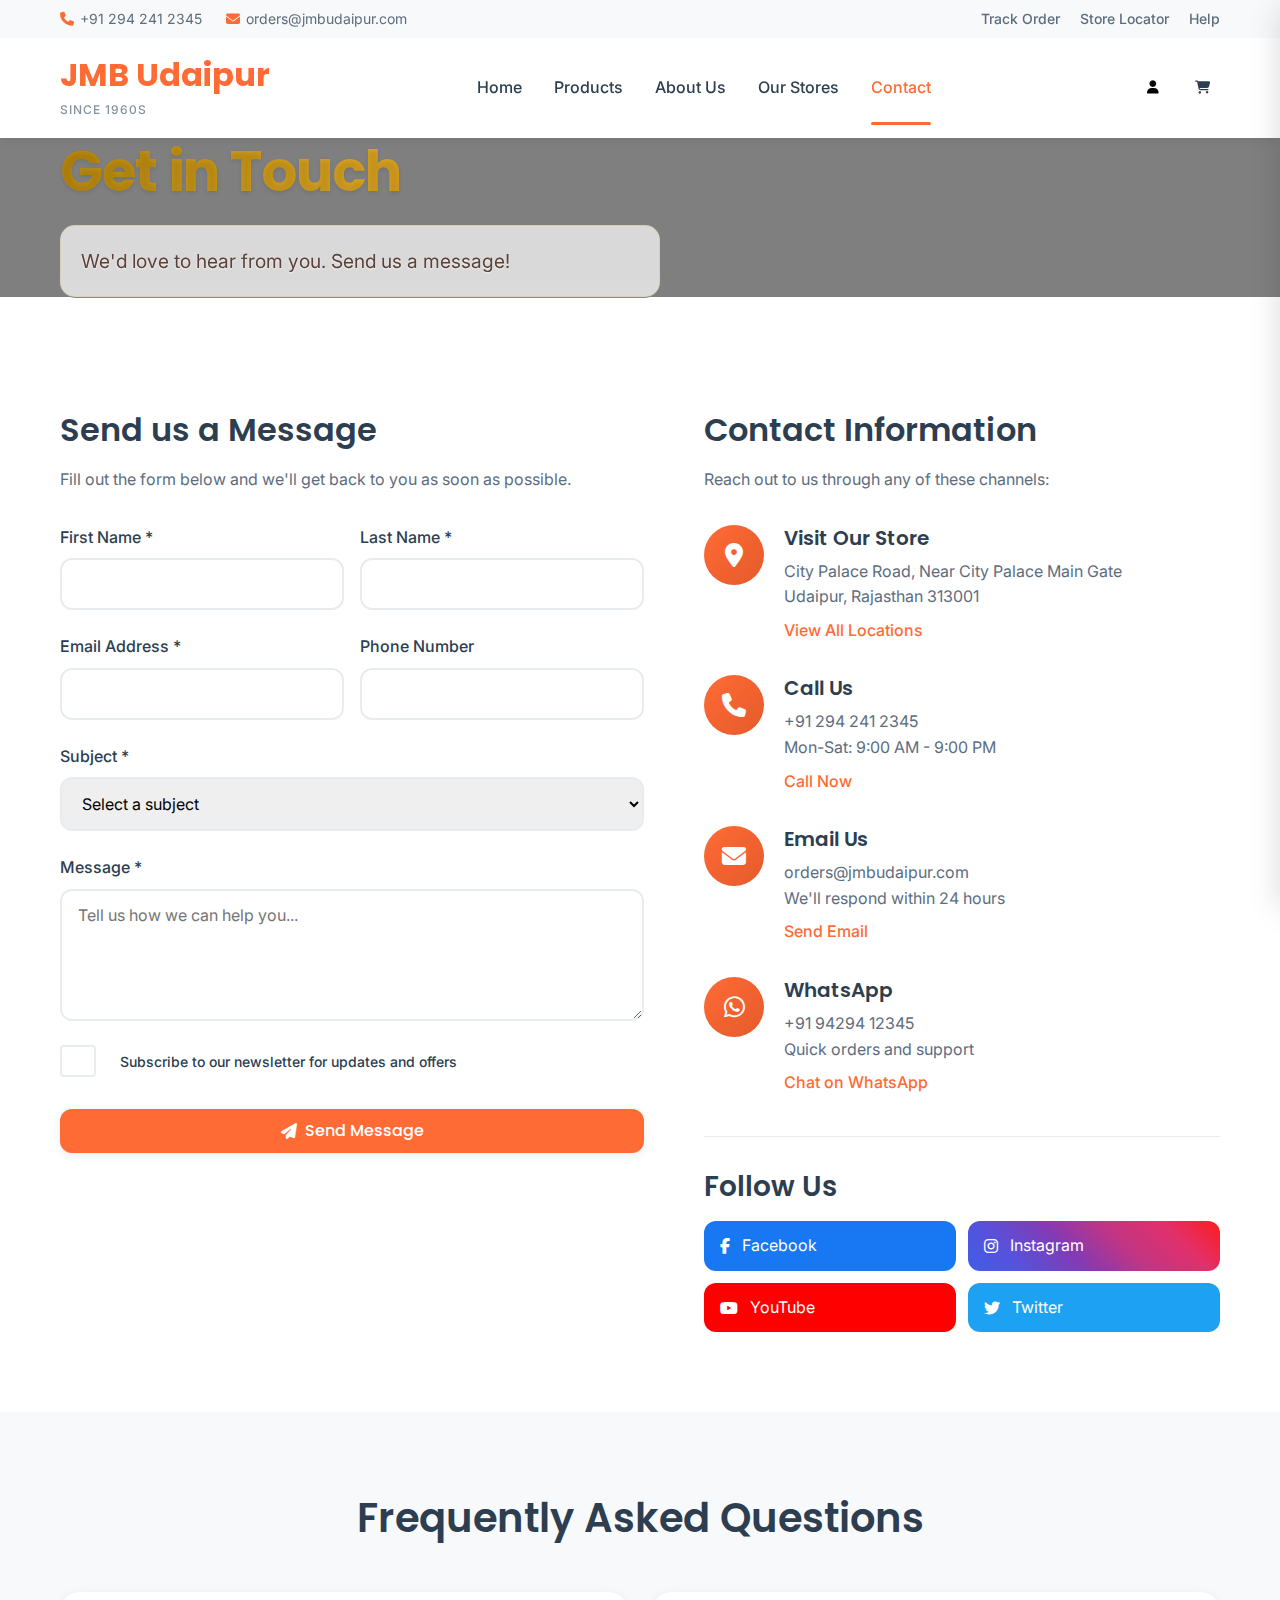
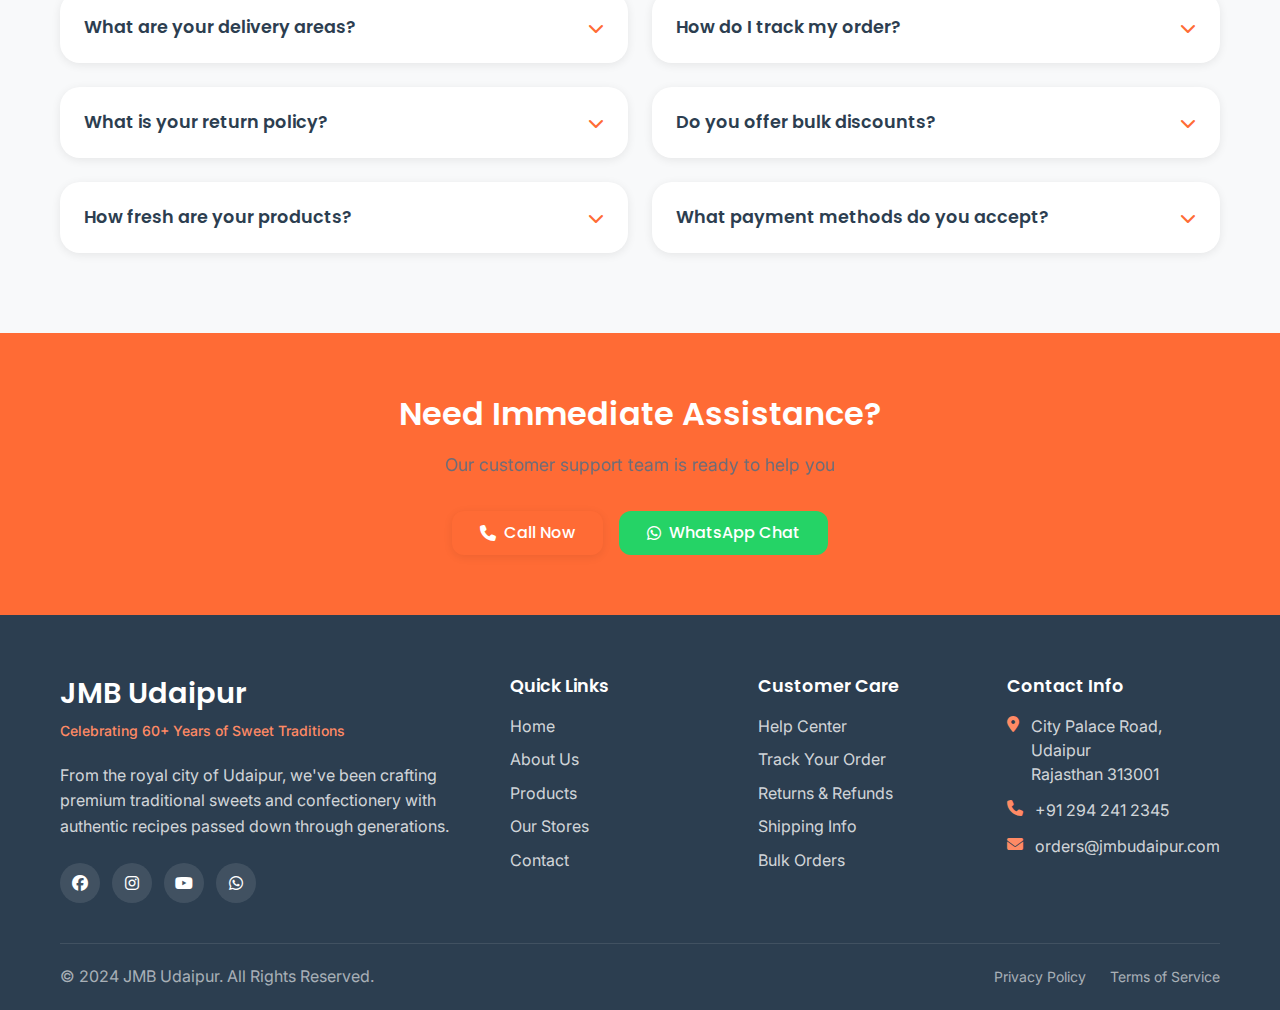
<file: contact.html>
<!DOCTYPE html>
<html lang="en">
<head>
    <meta charset="UTF-8">
    <meta name="viewport" content="width=device-width, initial-scale=1.0">
    <title>Contact Us - JMB Udaipur | Get in Touch</title>
    <meta name="description" content="Contact JMB Udaipur for orders, inquiries, and support. Find our contact details, location, and send us a message.">
    
    <!-- Fonts -->
    <link rel="preconnect" href="https://fonts.googleapis.com">
    <link rel="preconnect" href="https://fonts.gstatic.com" crossorigin>
    <link href="https://fonts.googleapis.com/css2?family=Inter:wght@300;400;500;600;700;800&family=Poppins:wght@400;500;600;700;800&display=swap" rel="stylesheet">
    
    <!-- CSS -->
    <link rel="stylesheet" href="css/modern-style.css">
    <link rel="stylesheet" href="css/contact-style.css">
    
    <!-- Icons -->
    <link rel="stylesheet" href="https://cdnjs.cloudflare.com/ajax/libs/font-awesome/6.4.0/css/all.min.css">
</head>
<body>
    <!-- Header -->
    <header class="header">
        <div class="top-bar">
            <div class="container">
                <div class="top-bar-content">
                    <div class="contact-info">
                        <span><i class="fas fa-phone"></i> +91 294 241 2345</span>
                        <span><i class="fas fa-envelope"></i> orders@jmbudaipur.com</span>
                    </div>
                    <div class="top-links">
                        <a href="#track-order">Track Order</a>
                        <a href="stores.html">Store Locator</a>
                        <a href="#help">Help</a>
                    </div>
                </div>
            </div>
        </div>
        
        <nav class="main-nav">
            <div class="container">
                <div class="nav-content">
                    <div class="logo">
                        <a href="index.html">
                            <div class="text-logo">
                                <h1>JMB Udaipur</h1>
                                <span class="tagline">Since 1960s</span>
                            </div>
                        </a>
                    </div>
                    
                    <div class="nav-links">
                        <a href="index.html" class="nav-link">Home</a>
                        <a href="index.html#products" class="nav-link">Products</a>
                        <a href="about.html" class="nav-link">About Us</a>
                        <a href="stores.html" class="nav-link">Our Stores</a>
                        <a href="contact.html" class="nav-link active">Contact</a>
                    </div>
                    
                    <div class="nav-actions">
                        <button class="account-btn"><i class="fas fa-user"></i></button>
                        <button class="cart-btn" onclick="toggleCart()">
                            <i class="fas fa-shopping-cart"></i>
                            <span class="cart-count" id="cartCount">0</span>
                        </button>
                    </div>
                </div>
            </div>
        </nav>
    </header>

    <!-- Page Hero -->
    <section class="page-hero" style="background: linear-gradient(rgba(0,0,0,0.5), rgba(0,0,0,0.5)), url('https://images.unsplash.com/photo-1423666639041-f56000c27a9a?w=1200') center/cover;">
        <div class="container">
            <div class="hero-content">
                <h1>Get in Touch</h1>
                <p>We'd love to hear from you. Send us a message!</p>
            </div>
        </div>
    </section>

    <!-- Contact Section -->
    <section class="contact-section">
        <div class="container">
            <div class="contact-grid">
                <!-- Contact Form -->
                <div class="contact-form-container">
                    <h2>Send us a Message</h2>
                    <p>Fill out the form below and we'll get back to you as soon as possible.</p>
                    
                    <form class="contact-form" id="contactForm" onsubmit="submitContactForm(event)">
                        <div class="form-row">
                            <div class="form-group">
                                <label for="firstName">First Name *</label>
                                <input type="text" id="firstName" name="firstName" required>
                            </div>
                            <div class="form-group">
                                <label for="lastName">Last Name *</label>
                                <input type="text" id="lastName" name="lastName" required>
                            </div>
                        </div>
                        
                        <div class="form-row">
                            <div class="form-group">
                                <label for="email">Email Address *</label>
                                <input type="email" id="email" name="email" required>
                            </div>
                            <div class="form-group">
                                <label for="phone">Phone Number</label>
                                <input type="tel" id="phone" name="phone">
                            </div>
                        </div>
                        
                        <div class="form-group">
                            <label for="subject">Subject *</label>
                            <select id="subject" name="subject" required>
                                <option value="">Select a subject</option>
                                <option value="general">General Inquiry</option>
                                <option value="order">Order Support</option>
                                <option value="bulk">Bulk Orders</option>
                                <option value="corporate">Corporate Gifts</option>
                                <option value="feedback">Feedback</option>
                                <option value="complaint">Complaint</option>
                                <option value="other">Other</option>
                            </select>
                        </div>
                        
                        <div class="form-group">
                            <label for="message">Message *</label>
                            <textarea id="message" name="message" rows="5" required placeholder="Tell us how we can help you..."></textarea>
                        </div>
                        
                        <div class="form-group checkbox-group">
                            <label class="checkbox-label">
                                <input type="checkbox" id="subscribe" name="subscribe">
                                <span class="checkmark"></span>
                                Subscribe to our newsletter for updates and offers
                            </label>
                        </div>
                        
                        <button type="submit" class="btn btn-primary btn-block">
                            <i class="fas fa-paper-plane"></i> Send Message
                        </button>
                    </form>
                </div>

                <!-- Contact Info -->
                <div class="contact-info-container">
                    <h2>Contact Information</h2>
                    <p>Reach out to us through any of these channels:</p>

                    <div class="contact-methods">
                        <div class="contact-method">
                            <div class="method-icon">
                                <i class="fas fa-map-marker-alt"></i>
                            </div>
                            <div class="method-details">
                                <h3>Visit Our Store</h3>
                                <p>City Palace Road, Near City Palace Main Gate<br>Udaipur, Rajasthan 313001</p>
                                <a href="stores.html" class="method-link">View All Locations</a>
                            </div>
                        </div>

                        <div class="contact-method">
                            <div class="method-icon">
                                <i class="fas fa-phone"></i>
                            </div>
                            <div class="method-details">
                                <h3>Call Us</h3>
                                <p>+91 294 241 2345<br>Mon-Sat: 9:00 AM - 9:00 PM</p>
                                <a href="tel:+912942412345" class="method-link">Call Now</a>
                            </div>
                        </div>

                        <div class="contact-method">
                            <div class="method-icon">
                                <i class="fas fa-envelope"></i>
                            </div>
                            <div class="method-details">
                                <h3>Email Us</h3>
                                <p>orders@jmbudaipur.com<br>We'll respond within 24 hours</p>
                                <a href="mailto:orders@jmbudaipur.com" class="method-link">Send Email</a>
                            </div>
                        </div>

                        <div class="contact-method">
                            <div class="method-icon">
                                <i class="fab fa-whatsapp"></i>
                            </div>
                            <div class="method-details">
                                <h3>WhatsApp</h3>
                                <p>+91 94294 12345<br>Quick orders and support</p>
                                <a href="https://wa.me/919429412345" class="method-link" target="_blank">Chat on WhatsApp</a>
                            </div>
                        </div>
                    </div>

                    <!-- Social Media -->
                    <div class="social-section">
                        <h3>Follow Us</h3>
                        <div class="social-links-large">
                            <a href="#" class="social-link facebook">
                                <i class="fab fa-facebook-f"></i>
                                <span>Facebook</span>
                            </a>
                            <a href="#" class="social-link instagram">
                                <i class="fab fa-instagram"></i>
                                <span>Instagram</span>
                            </a>
                            <a href="#" class="social-link youtube">
                                <i class="fab fa-youtube"></i>
                                <span>YouTube</span>
                            </a>
                            <a href="#" class="social-link twitter">
                                <i class="fab fa-twitter"></i>
                                <span>Twitter</span>
                            </a>
                        </div>
                    </div>
                </div>
            </div>
        </div>
    </section>

    <!-- FAQ Section -->
    <section class="faq-section">
        <div class="container">
            <h2>Frequently Asked Questions</h2>
            <div class="faq-grid">
                <div class="faq-item">
                    <div class="faq-question" onclick="toggleFAQ(this)">
                        <h3>What are your delivery areas?</h3>
                        <i class="fas fa-chevron-down"></i>
                    </div>
                    <div class="faq-answer">
                        <p>We deliver pan-India through our online store. Local delivery is available within Udaipur city with free delivery for orders above ₹999.</p>
                    </div>
                </div>

                <div class="faq-item">
                    <div class="faq-question" onclick="toggleFAQ(this)">
                        <h3>How do I track my order?</h3>
                        <i class="fas fa-chevron-down"></i>
                    </div>
                    <div class="faq-answer">
                        <p>Once your order is shipped, you'll receive a tracking number via SMS and email. You can track your order on our website or contact our support team.</p>
                    </div>
                </div>

                <div class="faq-item">
                    <div class="faq-question" onclick="toggleFAQ(this)">
                        <h3>What is your return policy?</h3>
                        <i class="fas fa-chevron-down"></i>
                    </div>
                    <div class="faq-answer">
                        <p>Due to the nature of our food products, we don't accept returns. However, if you receive damaged or incorrect items, please contact us within 24 hours for a replacement.</p>
                    </div>
                </div>

                <div class="faq-item">
                    <div class="faq-question" onclick="toggleFAQ(this)">
                        <h3>Do you offer bulk discounts?</h3>
                        <i class="fas fa-chevron-down"></i>
                    </div>
                    <div class="faq-answer">
                        <p>Yes! We offer special pricing for bulk orders, corporate gifts, and event catering. Contact us directly for custom quotes based on your requirements.</p>
                    </div>
                </div>

                <div class="faq-item">
                    <div class="faq-question" onclick="toggleFAQ(this)">
                        <h3>How fresh are your products?</h3>
                        <i class="fas fa-chevron-down"></i>
                    </div>
                    <div class="faq-answer">
                        <p>All our sweets and namkeen are made fresh daily. We prepare orders based on demand to ensure maximum freshness when delivered.</p>
                    </div>
                </div>

                <div class="faq-item">
                    <div class="faq-question" onclick="toggleFAQ(this)">
                        <h3>What payment methods do you accept?</h3>
                        <i class="fas fa-chevron-down"></i>
                    </div>
                    <div class="faq-answer">
                        <p>We accept UPI payments, credit/debit cards, net banking, and cash on delivery. Digital payments get additional discounts!</p>
                    </div>
                </div>
            </div>
        </div>
    </section>

    <!-- Quick Contact CTA -->
    <section class="quick-contact-cta">
        <div class="container">
            <h2>Need Immediate Assistance?</h2>
            <p>Our customer support team is ready to help you</p>
            <div class="cta-buttons">
                <a href="tel:+912942412345" class="btn btn-primary">
                    <i class="fas fa-phone"></i> Call Now
                </a>
                <a href="https://wa.me/919429412345" class="btn btn-whatsapp" target="_blank">
                    <i class="fab fa-whatsapp"></i> WhatsApp Chat
                </a>
            </div>
        </div>
    </section>

    <!-- Footer -->
    <footer class="footer">
        <div class="container">
            <div class="footer-content">
                <div class="footer-section">
                    <div class="footer-logo">
                        <h3>JMB Udaipur</h3>
                        <p class="tagline">Celebrating 60+ Years of Sweet Traditions</p>
                    </div>
                    <p>From the royal city of Udaipur, we've been crafting premium traditional sweets and confectionery with authentic recipes passed down through generations.</p>
                    <div class="social-links">
                        <a href="#"><i class="fab fa-facebook"></i></a>
                        <a href="#"><i class="fab fa-instagram"></i></a>
                        <a href="#"><i class="fab fa-youtube"></i></a>
                        <a href="#"><i class="fab fa-whatsapp"></i></a>
                    </div>
                </div>
                <div class="footer-section">
                    <h4>Quick Links</h4>
                    <ul>
                        <li><a href="index.html">Home</a></li>
                        <li><a href="about.html">About Us</a></li>
                        <li><a href="index.html#products">Products</a></li>
                        <li><a href="stores.html">Our Stores</a></li>
                        <li><a href="contact.html">Contact</a></li>
                    </ul>
                </div>
                <div class="footer-section">
                    <h4>Customer Care</h4>
                    <ul>
                        <li><a href="#help">Help Center</a></li>
                        <li><a href="#track">Track Your Order</a></li>
                        <li><a href="#returns">Returns & Refunds</a></li>
                        <li><a href="#shipping">Shipping Info</a></li>
                        <li><a href="#bulk">Bulk Orders</a></li>
                    </ul>
                </div>
                <div class="footer-section">
                    <h4>Contact Info</h4>
                    <div class="contact-item">
                        <i class="fas fa-map-marker-alt"></i>
                        <span>City Palace Road, Udaipur<br>Rajasthan 313001</span>
                    </div>
                    <div class="contact-item">
                        <i class="fas fa-phone"></i>
                        <span>+91 294 241 2345</span>
                    </div>
                    <div class="contact-item">
                        <i class="fas fa-envelope"></i>
                        <span>orders@jmbudaipur.com</span>
                    </div>
                </div>
            </div>
            <div class="footer-bottom">
                <div class="footer-bottom-content">
                    <p>&copy; 2024 JMB Udaipur. All Rights Reserved.</p>
                    <div class="footer-links">
                        <a href="#privacy">Privacy Policy</a>
                        <a href="#terms">Terms of Service</a>
                    </div>
                </div>
            </div>
        </div>
    </footer>

    <!-- Shopping Cart Sidebar -->
    <div class="cart-sidebar" id="cartSidebar">
        <div class="cart-header">
            <h3>Shopping Cart</h3>
            <button class="cart-close" onclick="toggleCart()">
                <i class="fas fa-times"></i>
            </button>
        </div>
        <div class="cart-items" id="cartItems"></div>
        <div class="cart-footer">
            <div class="cart-total">
                <span>Total: <strong id="cartTotal">₹0</strong></span>
            </div>
            <button class="btn btn-primary btn-block" onclick="proceedToCheckout()">
                Proceed to Checkout
            </button>
            <button class="btn btn-whatsapp btn-block" onclick="orderViaWhatsApp()">
                <i class="fab fa-whatsapp"></i> Order via WhatsApp
            </button>
        </div>
    </div>

    <!-- Cart Overlay -->
    <div class="cart-overlay" id="cartOverlay" onclick="toggleCart()"></div>

    <!-- Scripts -->
    <script src="js/modern-script.js"></script>
    <script src="js/contact.js"></script>
</body>
</html>
</file>
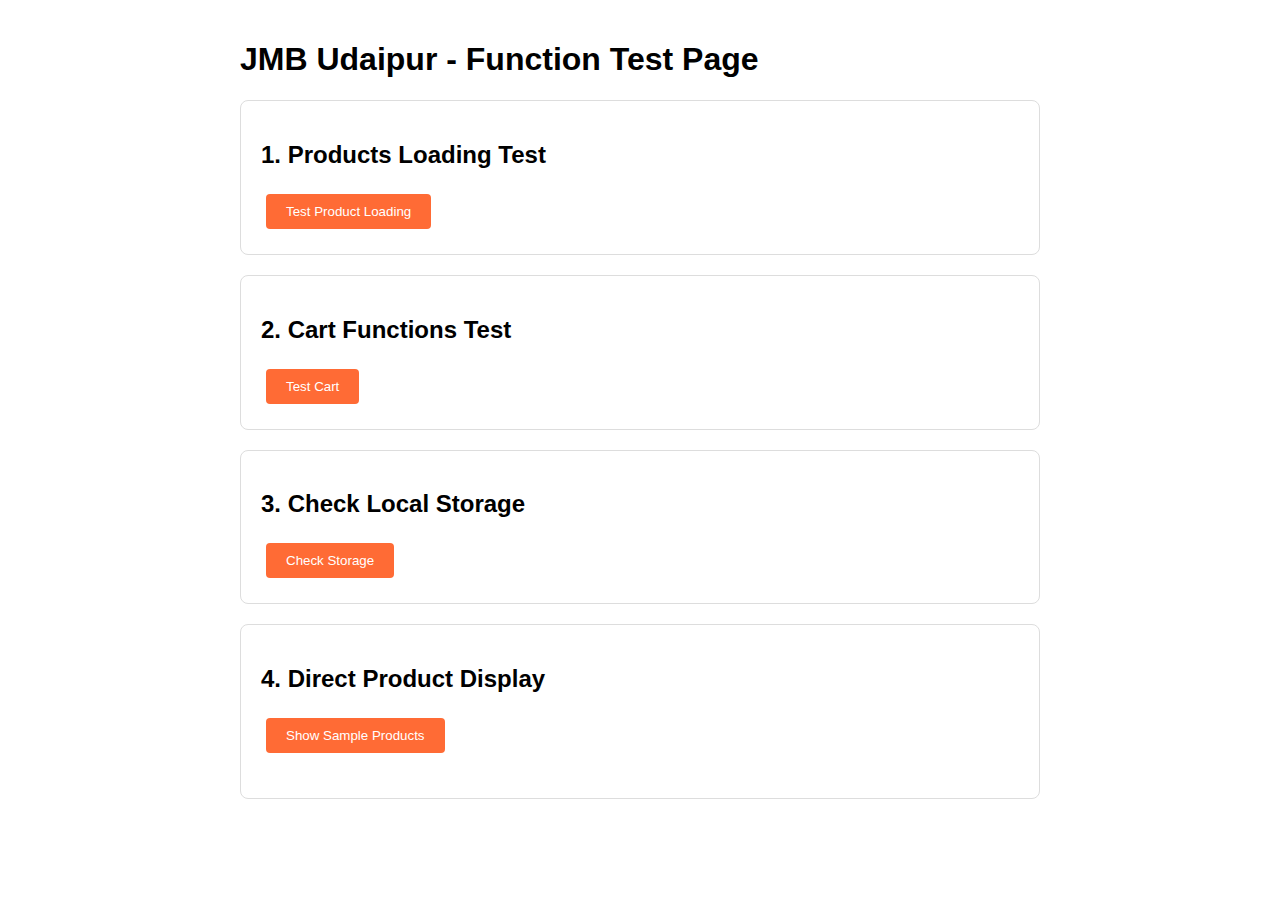
<file: test.html>
<!DOCTYPE html>
<html lang="en">
<head>
    <meta charset="UTF-8">
    <meta name="viewport" content="width=device-width, initial-scale=1.0">
    <title>JMB Test - Check Functions</title>
    <style>
        body {
            font-family: Arial, sans-serif;
            padding: 20px;
            max-width: 800px;
            margin: 0 auto;
        }
        .test-section {
            margin: 20px 0;
            padding: 20px;
            border: 1px solid #ddd;
            border-radius: 8px;
        }
        .status { 
            padding: 5px 10px; 
            border-radius: 4px; 
            display: inline-block;
            margin: 5px 0;
        }
        .success { background: #d4edda; color: #155724; }
        .error { background: #f8d7da; color: #721c24; }
        .info { background: #d1ecf1; color: #0c5460; }
        button {
            padding: 10px 20px;
            margin: 5px;
            cursor: pointer;
            border: none;
            border-radius: 4px;
            background: #ff6b35;
            color: white;
        }
        button:hover {
            background: #e55a2b;
        }
    </style>
</head>
<body>
    <h1>JMB Udaipur - Function Test Page</h1>
    
    <div class="test-section">
        <h2>1. Products Loading Test</h2>
        <button onclick="testProductLoading()">Test Product Loading</button>
        <div id="product-test-result"></div>
    </div>

    <div class="test-section">
        <h2>2. Cart Functions Test</h2>
        <button onclick="testCartFunctions()">Test Cart</button>
        <div id="cart-test-result"></div>
    </div>

    <div class="test-section">
        <h2>3. Check Local Storage</h2>
        <button onclick="checkLocalStorage()">Check Storage</button>
        <div id="storage-result"></div>
    </div>

    <div class="test-section">
        <h2>4. Direct Product Display</h2>
        <button onclick="displaySampleProducts()">Show Sample Products</button>
        <div id="sample-products" style="display: grid; grid-template-columns: repeat(auto-fit, minmax(250px, 1fr)); gap: 20px; margin-top: 20px;"></div>
    </div>

    <script>
        // Test product loading
        async function testProductLoading() {
            const resultDiv = document.getElementById('product-test-result');
            resultDiv.innerHTML = '<div class="status info">Testing product loading...</div>';
            
            try {
                const response = await fetch('data/products.json');
                if (!response.ok) {
                    throw new Error(`HTTP error! status: ${response.status}`);
                }
                const data = await response.json();
                
                resultDiv.innerHTML = `
                    <div class="status success">✓ Products loaded successfully!</div>
                    <div class="status info">Total products: ${data.products.length}</div>
                    <div class="status info">Featured products: ${data.products.filter(p => p.is_featured).length}</div>
                `;
                
                // Display first 3 products
                const productList = data.products.slice(0, 3).map(p => 
                    `<li>${p.name} - ₹${p.price}</li>`
                ).join('');
                resultDiv.innerHTML += `<ul>${productList}</ul>`;
                
            } catch (error) {
                resultDiv.innerHTML = `<div class="status error">✗ Error loading products: ${error.message}</div>`;
            }
        }

        // Test cart functions
        function testCartFunctions() {
            const resultDiv = document.getElementById('cart-test-result');
            
            // Test cart initialization
            let cart = JSON.parse(localStorage.getItem('jmb-cart')) || [];
            
            // Add test item
            const testItem = {
                id: 1,
                name: "Test Product",
                price: 100,
                quantity: 1,
                selectedWeight: "1kg",
                itemKey: "1-1kg"
            };
            
            cart.push(testItem);
            localStorage.setItem('jmb-cart', JSON.stringify(cart));
            
            resultDiv.innerHTML = `
                <div class="status success">✓ Cart functions working!</div>
                <div class="status info">Cart items: ${cart.length}</div>
                <div class="status info">Test item added: ${testItem.name}</div>
            `;
        }

        // Check local storage
        function checkLocalStorage() {
            const resultDiv = document.getElementById('storage-result');
            
            const cart = JSON.parse(localStorage.getItem('jmb-cart')) || [];
            const wishlist = JSON.parse(localStorage.getItem('jmb-wishlist')) || [];
            
            resultDiv.innerHTML = `
                <div class="status info">Cart items: ${cart.length}</div>
                <div class="status info">Wishlist items: ${wishlist.length}</div>
                <div class="status ${localStorage.getItem('jmb-cart') ? 'success' : 'error'}">
                    Cart storage: ${localStorage.getItem('jmb-cart') ? 'Active' : 'Empty'}
                </div>
            `;
        }

        // Display sample products directly
        function displaySampleProducts() {
            const container = document.getElementById('sample-products');
            
            const sampleProducts = [
                {
                    name: "Premium Ghewar",
                    price: 850,
                    image: "https://images.unsplash.com/photo-1606313564200-e75d5e30476c?w=400",
                    description: "Traditional Rajasthani sweet"
                },
                {
                    name: "Royal Kaju Katli",
                    price: 1200,
                    image: "https://images.unsplash.com/photo-1578662996442-48f60103fc96?w=400",
                    description: "Premium cashew sweet"
                },
                {
                    name: "Special Namkeen Mix",
                    price: 450,
                    image: "https://images.unsplash.com/photo-1599490659213-e2b9527bd087?w=400",
                    description: "Crispy snack mixture"
                }
            ];

            container.innerHTML = sampleProducts.map(product => `
                <div style="border: 1px solid #ddd; padding: 15px; border-radius: 8px;">
                    <img src="${product.image}" alt="${product.name}" style="width: 100%; height: 200px; object-fit: cover; border-radius: 4px;">
                    <h3>${product.name}</h3>
                    <p>${product.description}</p>
                    <p style="font-size: 20px; color: #ff6b35; font-weight: bold;">₹${product.price}</p>
                    <button onclick="alert('Add to cart clicked for ${product.name}')">Add to Cart</button>
                </div>
            `).join('');
        }

        // Auto-run tests on load
        window.onload = function() {
            console.log('Test page loaded successfully!');
        }
    </script>
</body>
</html>
</file>
<file: css/contact-style.css>
/* Contact Page Styles */

/* Contact Section */
.contact-section {
    padding: 80px 0;
    background: var(--white);
}

.contact-grid {
    display: grid;
    grid-template-columns: 1fr 1fr;
    gap: 60px;
}

/* Contact Form */
.contact-form-container h2 {
    font-size: 2rem;
    margin-bottom: 16px;
}

.contact-form-container p {
    color: var(--text-medium);
    margin-bottom: 32px;
}

.contact-form {
    display: flex;
    flex-direction: column;
    gap: 24px;
}

.form-row {
    display: grid;
    grid-template-columns: 1fr 1fr;
    gap: 16px;
}

.form-group {
    display: flex;
    flex-direction: column;
}

.form-group label {
    font-weight: 500;
    margin-bottom: 8px;
    color: var(--text-dark);
}

.form-group input,
.form-group select,
.form-group textarea {
    padding: 14px 16px;
    border: 2px solid var(--border-light);
    border-radius: var(--radius-medium);
    font-size: 16px;
    font-family: inherit;
    transition: var(--transition-fast);
}

.form-group input:focus,
.form-group select:focus,
.form-group textarea:focus {
    outline: none;
    border-color: var(--primary-color);
    box-shadow: 0 0 0 3px rgba(255, 107, 53, 0.1);
}

.form-group textarea {
    resize: vertical;
    min-height: 120px;
}

.checkbox-group {
    flex-direction: row;
    align-items: center;
    gap: 12px;
}

.checkbox-label {
    display: flex;
    align-items: center;
    gap: 12px;
    cursor: pointer;
    font-size: 14px;
    line-height: 1.5;
}

.checkbox-label input[type="checkbox"] {
    appearance: none;
    width: 20px;
    height: 20px;
    border: 2px solid var(--border-light);
    border-radius: 4px;
    position: relative;
    cursor: pointer;
}

.checkbox-label input[type="checkbox"]:checked {
    background: var(--primary-color);
    border-color: var(--primary-color);
}

.checkbox-label input[type="checkbox"]:checked::after {
    content: '✓';
    position: absolute;
    top: 50%;
    left: 50%;
    transform: translate(-50%, -50%);
    color: white;
    font-weight: bold;
    font-size: 12px;
}

/* Contact Info */
.contact-info-container h2 {
    font-size: 2rem;
    margin-bottom: 16px;
}

.contact-info-container > p {
    color: var(--text-medium);
    margin-bottom: 32px;
}

.contact-methods {
    display: flex;
    flex-direction: column;
    gap: 32px;
    margin-bottom: 40px;
}

.contact-method {
    display: flex;
    gap: 20px;
    align-items: flex-start;
}

.method-icon {
    width: 60px;
    height: 60px;
    background: linear-gradient(135deg, var(--primary-color), var(--primary-dark));
    border-radius: 50%;
    display: flex;
    align-items: center;
    justify-content: center;
    color: white;
    font-size: 24px;
    flex-shrink: 0;
}

.method-details h3 {
    font-size: 1.25rem;
    margin-bottom: 8px;
}

.method-details p {
    color: var(--text-medium);
    margin-bottom: 8px;
    line-height: 1.6;
}

.method-link {
    color: var(--primary-color);
    font-weight: 500;
    text-decoration: none;
    transition: var(--transition-fast);
}

.method-link:hover {
    color: var(--primary-dark);
}

/* Social Section */
.social-section {
    padding-top: 32px;
    border-top: 1px solid var(--border-light);
}

.social-section h3 {
    margin-bottom: 16px;
}

.social-links-large {
    display: grid;
    grid-template-columns: repeat(2, 1fr);
    gap: 12px;
}

.social-link {
    display: flex;
    align-items: center;
    gap: 12px;
    padding: 12px 16px;
    border-radius: var(--radius-medium);
    text-decoration: none;
    transition: var(--transition-fast);
}

.social-link.facebook {
    background: #1877F2;
    color: white;
}

.social-link.instagram {
    background: linear-gradient(45deg, #405DE6, #5851DB, #833AB4, #C13584, #E1306C, #FD1D1D);
    color: white;
}

.social-link.youtube {
    background: #FF0000;
    color: white;
}

.social-link.twitter {
    background: #1DA1F2;
    color: white;
}

.social-link:hover {
    transform: translateY(-2px);
    box-shadow: var(--shadow-medium);
}

/* FAQ Section */
.faq-section {
    padding: 80px 0;
    background: var(--light-gray);
}

.faq-section h2 {
    text-align: center;
    font-size: 2.5rem;
    margin-bottom: 48px;
}

.faq-grid {
    display: grid;
    grid-template-columns: repeat(2, 1fr);
    gap: 24px;
}

.faq-item {
    background: var(--white);
    border-radius: var(--radius-large);
    overflow: hidden;
    box-shadow: var(--shadow-light);
}

.faq-question {
    padding: 24px;
    cursor: pointer;
    display: flex;
    justify-content: space-between;
    align-items: center;
    transition: var(--transition-fast);
}

.faq-question:hover {
    background: var(--light-gray);
}

.faq-question h3 {
    margin: 0;
    font-size: 1.1rem;
}

.faq-question i {
    color: var(--primary-color);
    transition: var(--transition-fast);
}

.faq-item.active .faq-question i {
    transform: rotate(180deg);
}

.faq-answer {
    padding: 0 24px;
    max-height: 0;
    overflow: hidden;
    transition: all 0.3s ease;
}

.faq-item.active .faq-answer {
    padding: 0 24px 24px;
    max-height: 200px;
}

.faq-answer p {
    color: var(--text-medium);
    line-height: 1.6;
    margin: 0;
}

/* Quick Contact CTA */
.quick-contact-cta {
    padding: 60px 0;
    background: var(--primary-color);
    color: white;
    text-align: center;
}

.quick-contact-cta h2 {
    font-size: 2rem;
    margin-bottom: 16px;
    color: white;
}

.quick-contact-cta p {
    font-size: 1.1rem;
    margin-bottom: 32px;
    opacity: 0.9;
}

.cta-buttons {
    display: flex;
    gap: 16px;
    justify-content: center;
}

/* Form Validation Styles */
.form-group.error input,
.form-group.error select,
.form-group.error textarea {
    border-color: #e74c3c;
    box-shadow: 0 0 0 3px rgba(231, 76, 60, 0.1);
}

.form-group .error-message {
    color: #e74c3c;
    font-size: 14px;
    margin-top: 4px;
}

.form-group.success input,
.form-group.success select,
.form-group.success textarea {
    border-color: #27ae60;
    box-shadow: 0 0 0 3px rgba(39, 174, 96, 0.1);
}

/* Loading State */
.btn.loading {
    pointer-events: none;
    opacity: 0.7;
}

.btn.loading::after {
    content: '';
    display: inline-block;
    width: 16px;
    height: 16px;
    border: 2px solid transparent;
    border-top: 2px solid currentColor;
    border-radius: 50%;
    animation: spin 1s linear infinite;
    margin-left: 8px;
}

@keyframes spin {
    0% { transform: rotate(0deg); }
    100% { transform: rotate(360deg); }
}

/* Responsive Design */
@media (max-width: 1024px) {
    .contact-grid {
        grid-template-columns: 1fr;
        gap: 40px;
    }
    
    .faq-grid {
        grid-template-columns: 1fr;
    }
}

@media (max-width: 768px) {
    .form-row {
        grid-template-columns: 1fr;
    }
    
    .cta-buttons {
        flex-direction: column;
        align-items: center;
    }
    
    .social-links-large {
        grid-template-columns: 1fr;
    }
    
    .contact-method {
        flex-direction: column;
        text-align: center;
    }
    
    .method-icon {
        align-self: center;
    }
}
</file>
<file: css/modern-style.css>
/* Modern JMB Udaipur Website - Professional E-commerce Design */
/* Inspired by Haldiram's, Bikaji, and other premium brands */

/* Reset & Base Styles */
* {
    margin: 0;
    padding: 0;
    box-sizing: border-box;
}

:root {
    /* Primary Brand Colors - Professional Orange Theme */
    --primary-color: #FF6B35;
    --primary-dark: #E55A2B;
    --primary-light: #FF8A65;
    
    /* Secondary Colors */
    --secondary-color: #2C3E50;
    --accent-color: #F39C12;
    
    /* Neutral Colors */
    --text-dark: #2C3E50;
    --text-medium: #5D6D7E;
    --text-light: #85929E;
    --white: #FFFFFF;
    --light-gray: #F8F9FA;
    --border-light: #E9ECEF;
    
    /* Spacing */
    --container-width: 1200px;
    --section-padding: 80px 0;
    --card-padding: 24px;
    
    /* Shadows */
    --shadow-light: 0 2px 10px rgba(0,0,0,0.08);
    --shadow-medium: 0 4px 20px rgba(0,0,0,0.12);
    --shadow-heavy: 0 8px 30px rgba(0,0,0,0.15);
    
    /* Border Radius */
    --radius-small: 6px;
    --radius-medium: 12px;
    --radius-large: 20px;
    
    /* Transitions */
    --transition-fast: 0.2s ease;
    --transition-medium: 0.3s ease;
    --transition-slow: 0.5s ease;
}

body {
    font-family: 'Inter', -apple-system, BlinkMacSystemFont, sans-serif;
    font-size: 16px;
    line-height: 1.6;
    color: var(--text-dark);
    background-color: var(--white);
    -webkit-font-smoothing: antialiased;
    -moz-osx-font-smoothing: grayscale;
}

.container {
    max-width: var(--container-width);
    margin: 0 auto;
    padding: 0 20px;
}

/* Typography */
h1, h2, h3, h4, h5, h6 {
    font-family: 'Poppins', sans-serif;
    font-weight: 600;
    line-height: 1.3;
    color: var(--text-dark);
    margin-bottom: 16px;
}

h1 { font-size: 3rem; font-weight: 700; }
h2 { font-size: 2.5rem; }
h3 { font-size: 1.75rem; }
h4 { font-size: 1.25rem; }

p {
    color: var(--text-medium);
    line-height: 1.6;
    margin-bottom: 16px;
}

a {
    color: var(--primary-color);
    text-decoration: none;
    transition: var(--transition-fast);
}

a:hover {
    color: var(--primary-dark);
}

/* Buttons */
.btn {
    display: inline-flex;
    align-items: center;
    gap: 8px;
    padding: 14px 28px;
    font-family: 'Poppins', sans-serif;
    font-size: 16px;
    font-weight: 500;
    text-decoration: none;
    border: none;
    border-radius: var(--radius-medium);
    cursor: pointer;
    transition: var(--transition-medium);
    text-align: center;
    justify-content: center;
    line-height: 1;
}

.btn-primary {
    background: var(--primary-color);
    color: var(--white);
    box-shadow: var(--shadow-light);
}

.btn-primary:hover {
    background: var(--primary-dark);
    transform: translateY(-2px);
    box-shadow: var(--shadow-medium);
    color: var(--white);
}

.btn-secondary {
    background: transparent;
    color: var(--text-dark);
    border: 2px solid var(--border-light);
}

.btn-secondary:hover {
    background: var(--text-dark);
    color: var(--white);
    border-color: var(--text-dark);
}

.btn-outline {
    background: transparent;
    color: var(--primary-color);
    border: 2px solid var(--primary-color);
}

.btn-outline:hover {
    background: var(--primary-color);
    color: var(--white);
}

.btn-whatsapp {
    background: #25D366;
    color: var(--white);
}

.btn-whatsapp:hover {
    background: #128C7E;
    color: var(--white);
}

.btn-block {
    width: 100%;
}

/* Header Styles */
.header {
    position: sticky;
    top: 0;
    z-index: 1000;
    background: var(--white);
    box-shadow: var(--shadow-light);
}

.top-bar {
    background: var(--light-gray);
    padding: 8px 0;
    font-size: 14px;
}

.top-bar-content {
    display: flex;
    justify-content: space-between;
    align-items: center;
}

.contact-info {
    display: flex;
    gap: 24px;
}

.contact-info span {
    display: flex;
    align-items: center;
    gap: 6px;
    color: var(--text-medium);
}

.contact-info i {
    color: var(--primary-color);
}

.top-links {
    display: flex;
    gap: 20px;
}

.top-links a {
    color: var(--text-medium);
    font-size: 14px;
    font-weight: 500;
}

.top-links a:hover {
    color: var(--primary-color);
}

.main-nav {
    padding: 16px 0;
}

.nav-content {
    display: flex;
    align-items: center;
    justify-content: space-between;
}

.logo {
    display: flex;
    align-items: center;
}

.logo img {
    height: 50px;
    width: auto;
}

.text-logo h1 {
    font-size: 2rem;
    font-weight: 700;
    color: var(--primary-color);
    margin-bottom: 0;
}

.text-logo .tagline {
    font-size: 12px;
    color: var(--text-light);
    font-weight: 500;
    text-transform: uppercase;
    letter-spacing: 1px;
}

.nav-links {
    display: flex;
    align-items: center;
    gap: 32px;
}

.nav-link {
    font-weight: 500;
    color: var(--text-dark);
    position: relative;
    padding: 8px 0;
    display: flex;
    align-items: center;
    gap: 4px;
}

.nav-link:hover {
    color: var(--primary-color);
}

.nav-link.active {
    color: var(--primary-color);
}

.nav-link.active::after {
    content: '';
    position: absolute;
    bottom: -16px;
    left: 0;
    right: 0;
    height: 3px;
    background: var(--primary-color);
    border-radius: 2px;
}

.dropdown {
    position: relative;
}

.dropdown-menu {
    position: absolute;
    top: 100%;
    left: 0;
    background: var(--white);
    box-shadow: var(--shadow-heavy);
    border-radius: var(--radius-medium);
    padding: 20px;
    min-width: 800px;
    opacity: 0;
    visibility: hidden;
    transform: translateY(-10px);
    transition: var(--transition-medium);
    margin-top: 12px;
}

.dropdown:hover .dropdown-menu {
    opacity: 1;
    visibility: visible;
    transform: translateY(0);
}

.mega-menu {
    display: grid;
    grid-template-columns: repeat(4, 1fr);
    gap: 32px;
}

.menu-section h4 {
    color: var(--text-dark);
    font-size: 16px;
    font-weight: 600;
    margin-bottom: 12px;
    padding-bottom: 8px;
    border-bottom: 2px solid var(--primary-color);
}

.menu-section a {
    display: block;
    padding: 6px 0;
    color: var(--text-medium);
    font-size: 14px;
    transition: var(--transition-fast);
}

.menu-section a:hover {
    color: var(--primary-color);
    padding-left: 8px;
}

.nav-actions {
    display: flex;
    align-items: center;
    gap: 16px;
}

.search-box {
    position: relative;
    display: flex;
    align-items: center;
}

.search-box input {
    padding: 10px 16px;
    border: 2px solid var(--border-light);
    border-radius: var(--radius-medium);
    font-size: 14px;
    width: 280px;
    transition: var(--transition-fast);
}

.search-box input:focus {
    outline: none;
    border-color: var(--primary-color);
}

.search-box button {
    position: absolute;
    right: 4px;
    background: var(--primary-color);
    color: var(--white);
    border: none;
    padding: 8px 12px;
    border-radius: var(--radius-small);
    cursor: pointer;
}

.account-btn, .cart-btn {
    background: none;
    border: none;
    padding: 10px;
    border-radius: var(--radius-small);
    cursor: pointer;
    transition: var(--transition-fast);
    position: relative;
}

.account-btn:hover, .cart-btn:hover {
    background: var(--light-gray);
}

.cart-btn {
    color: var(--text-dark);
}

.cart-count {
    position: absolute;
    top: 2px;
    right: 2px;
    background: var(--primary-color);
    color: var(--white);
    font-size: 12px;
    font-weight: 600;
    padding: 2px 6px;
    border-radius: 10px;
    min-width: 18px;
    text-align: center;
    line-height: 1.2;
}

.mobile-menu-btn {
    display: none;
    flex-direction: column;
    gap: 4px;
    background: none;
    border: none;
    padding: 8px;
    cursor: pointer;
}

.mobile-menu-btn span {
    width: 25px;
    height: 3px;
    background: var(--text-dark);
    border-radius: 2px;
    transition: var(--transition-fast);
}

/* Hero Section */
.hero-section {
    position: relative;
    overflow: hidden;
    background: 
        linear-gradient(135deg, 
            rgba(255, 248, 220, 0.95) 0%, 
            rgba(255, 239, 213, 0.9) 50%, 
            rgba(255, 228, 196, 0.95) 100%
        ),
        radial-gradient(circle at 20% 20%, rgba(218, 165, 32, 0.1) 0%, transparent 50%),
        radial-gradient(circle at 80% 80%, rgba(205, 133, 63, 0.1) 0%, transparent 50%),
        url("data:image/svg+xml,%3Csvg width='60' height='60' viewBox='0 0 60 60' xmlns='http://www.w3.org/2000/svg'%3E%3Cg fill='none' fill-rule='evenodd'%3E%3Cg fill='%23d4af37' fill-opacity='0.05'%3E%3Cpath d='M30 0c16.569 0 30 13.431 30 30s-13.431 30-30 30S0 46.569 0 30 13.431 0 30 0zm0 6c13.255 0 24 10.745 24 24s-10.745 24-24 24S6 43.255 6 30 16.745 6 30 6z'/%3E%3C/g%3E%3C/g%3E%3C/svg%3E");
}

.hero-slide {
    min-height: 600px;
    display: flex;
    align-items: center;
    background: none !important;
}

.hero-content {
    max-width: 600px;
    color: var(--text-dark);
}

.hero-content h1 {
    font-size: 3.5rem;
    font-weight: 700;
    line-height: 1.2;
    margin-bottom: 20px;
    background: linear-gradient(135deg, #B8860B 0%, #DAA520 50%, #FF8C00 100%);
    -webkit-background-clip: text;
    -webkit-text-fill-color: transparent;
    background-clip: text;
    text-shadow: 0 2px 4px rgba(0,0,0,0.1);
    letter-spacing: -0.02em;
}

.hero-content .highlight {
    background: linear-gradient(135deg, #FF8C00 0%, #DAA520 100%);
    -webkit-background-clip: text;
    -webkit-text-fill-color: transparent;
    background-clip: text;
}

.hero-content p {
    font-size: 1.2rem;
    margin-bottom: 32px;
    color: #5D4037;
    background: rgba(255,255,255,0.7);
    backdrop-filter: blur(10px);
    padding: 20px;
    border-radius: 15px;
    border: 1px solid rgba(212, 175, 55, 0.2);
    text-shadow: 0 1px 2px rgba(255,255,255,0.8);
}

.hero-buttons {
    display: flex;
    gap: 16px;
    margin-bottom: 48px;
    flex-wrap: wrap;
}

.trust-badges {
    display: flex;
    gap: 32px;
    flex-wrap: wrap;
}

.trust-badges .badge {
    display: flex;
    align-items: center;
    gap: 12px;
    background: rgba(255,255,255,0.9);
    padding: 16px 20px;
    border-radius: var(--radius-medium);
    backdrop-filter: blur(10px);
    border: 1px solid rgba(218, 165, 32, 0.3);
    box-shadow: 0 4px 15px rgba(184, 134, 11, 0.1);
}

.trust-badges .badge i {
    font-size: 24px;
    color: #DAA520;
}

.trust-badges .badge span {
    color: #5D4037;
    font-size: 14px;
    font-weight: 500;
    line-height: 1.3;
}

/* Section Headers */
.section-header {
    text-align: center;
    margin-bottom: 48px;
}

.section-header h2 {
    font-size: 2.5rem;
    font-weight: 700;
    margin-bottom: 16px;
}

.section-header p {
    font-size: 1.1rem;
    color: var(--text-medium);
    max-width: 600px;
    margin: 0 auto;
}

/* Category Section */
.category-section {
    padding: var(--section-padding);
    background: 
        radial-gradient(circle at 30% 20%, rgba(255, 215, 0, 0.05) 0%, transparent 50%),
        radial-gradient(circle at 70% 80%, rgba(255, 140, 0, 0.03) 0%, transparent 50%),
        linear-gradient(180deg, #FEFEFE 0%, #F9F7F4 100%);
    position: relative;
}

.category-grid {
    display: grid;
    grid-template-columns: repeat(auto-fit, minmax(280px, 1fr));
    gap: 32px;
}

.category-card {
    position: relative;
    overflow: hidden;
    border-radius: 20px;
    background: linear-gradient(145deg, #ffffff 0%, #fafafa 100%);
    box-shadow: 
        0 10px 30px rgba(184, 134, 11, 0.1),
        0 1px 8px rgba(0, 0, 0, 0.05);
    transition: all 0.4s cubic-bezier(0.25, 0.46, 0.45, 0.94);
    border: 1px solid rgba(212, 175, 55, 0.1);
}

.category-card:hover {
    transform: translateY(-8px) scale(1.02);
    box-shadow: 
        0 20px 50px rgba(184, 134, 11, 0.2),
        0 10px 20px rgba(0, 0, 0, 0.1);
}

.category-image {
    position: relative;
    overflow: hidden;
    height: 250px;
    background: linear-gradient(45deg, #FFF8DC, #FFEBCD);
}

.category-image img {
    width: 100%;
    height: 100%;
    object-fit: cover;
    transition: all 0.6s ease;
    filter: 
        brightness(1.1) 
        contrast(1.1) 
        saturate(1.2)
        drop-shadow(0 4px 8px rgba(0,0,0,0.1));
}

.category-card:hover .category-image img {
    transform: scale(1.1);
    filter: 
        brightness(1.2) 
        contrast(1.2) 
        saturate(1.3)
        drop-shadow(0 6px 12px rgba(0,0,0,0.15));
}

/* Elegant overlay effects */
.category-image::before {
    content: '';
    position: absolute;
    top: 0;
    left: 0;
    right: 0;
    bottom: 0;
    background: linear-gradient(
        135deg, 
        rgba(255, 215, 0, 0.1) 0%, 
        rgba(255, 140, 0, 0.05) 50%,
        rgba(139, 69, 19, 0.1) 100%
    );
    opacity: 0;
    transition: opacity 0.3s ease;
    z-index: 1;
}

.category-card:hover .category-image::before {
    opacity: 1;
}

/* Premium badge styling */
.premium-badge {
    position: absolute;
    top: 15px;
    right: 15px;
    background: linear-gradient(135deg, #FFD700, #FFA500);
    color: #8B4513;
    padding: 6px 12px;
    border-radius: 20px;
    font-size: 12px;
    font-weight: 600;
    text-transform: uppercase;
    letter-spacing: 0.5px;
    box-shadow: 0 2px 8px rgba(255, 215, 0, 0.3);
    z-index: 2;
}

.category-info {
    padding: var(--card-padding);
    text-align: center;
}

.category-info h3 {
    font-size: 1.5rem;
    font-weight: 600;
    margin-bottom: 8px;
}

.category-info p {
    color: var(--text-medium);
    margin-bottom: 20px;
}

.category-btn {
    display: inline-flex;
    align-items: center;
    gap: 8px;
    color: var(--primary-color);
    font-weight: 500;
    transition: var(--transition-fast);
}

.category-btn:hover {
    gap: 12px;
}

/* Featured Products */
.featured-products {
    padding: var(--section-padding);
    background: var(--light-gray);
}

.product-grid {
    display: grid;
    grid-template-columns: repeat(auto-fit, minmax(300px, 1fr));
    gap: 32px;
    margin-bottom: 48px;
}

.product-card {
    background: var(--white);
    border-radius: var(--radius-large);
    overflow: hidden;
    box-shadow: var(--shadow-light);
    transition: var(--transition-medium);
    border: 1px solid var(--border-light);
}

.product-card:hover {
    transform: translateY(-8px);
    box-shadow: var(--shadow-heavy);
}

.product-image {
    height: 250px;
    overflow: hidden;
    position: relative;
}

.product-image img {
    width: 100%;
    height: 100%;
    object-fit: cover;
    transition: var(--transition-slow);
}

.product-card:hover .product-image img {
    transform: scale(1.1);
}

.product-badge {
    position: absolute;
    top: 12px;
    right: 12px;
    background: var(--primary-color);
    color: var(--white);
    padding: 4px 12px;
    border-radius: var(--radius-small);
    font-size: 12px;
    font-weight: 600;
    text-transform: uppercase;
}

.product-info {
    padding: var(--card-padding);
}

.product-title {
    font-size: 1.25rem;
    font-weight: 600;
    margin-bottom: 8px;
}

.product-description {
    color: var(--text-medium);
    font-size: 14px;
    line-height: 1.5;
    margin-bottom: 16px;
    display: -webkit-box;
    -webkit-line-clamp: 2;
    -webkit-box-orient: vertical;
    overflow: hidden;
}

.product-price {
    font-size: 1.5rem;
    font-weight: 700;
    color: var(--primary-color);
    margin-bottom: 16px;
}

.product-actions {
    display: flex;
    gap: 12px;
}

.product-actions .btn {
    flex: 1;
    padding: 12px 16px;
    font-size: 14px;
}

/* Why Choose Us */
.why-choose-us {
    padding: var(--section-padding);
    background: var(--white);
}

.features-grid {
    display: grid;
    grid-template-columns: repeat(auto-fit, minmax(250px, 1fr));
    gap: 32px;
}

.feature-card {
    text-align: center;
    padding: var(--card-padding);
}

.feature-icon {
    width: 80px;
    height: 80px;
    background: linear-gradient(135deg, var(--primary-color), var(--primary-light));
    border-radius: 50%;
    display: flex;
    align-items: center;
    justify-content: center;
    margin: 0 auto 20px;
    color: var(--white);
    font-size: 32px;
}

.feature-card h3 {
    font-size: 1.25rem;
    font-weight: 600;
    margin-bottom: 12px;
}

.feature-card p {
    color: var(--text-medium);
    line-height: 1.6;
}

/* Reviews Section */
.reviews-section {
    padding: var(--section-padding);
    background: var(--light-gray);
}

.reviews-grid {
    display: grid;
    grid-template-columns: repeat(auto-fit, minmax(320px, 1fr));
    gap: 32px;
}

.review-card {
    background: var(--white);
    padding: var(--card-padding);
    border-radius: var(--radius-large);
    box-shadow: var(--shadow-light);
    border: 1px solid var(--border-light);
}

.review-stars {
    color: #FFD700;
    font-size: 18px;
    margin-bottom: 16px;
}

.review-card p {
    font-style: italic;
    line-height: 1.6;
    margin-bottom: 20px;
    color: var(--text-medium);
}

.reviewer strong {
    color: var(--text-dark);
    font-weight: 600;
}

.reviewer span {
    color: var(--text-light);
    font-size: 14px;
}

/* Newsletter Section */
.newsletter-section {
    padding: 60px 0;
    background: var(--primary-color);
    color: var(--white);
    text-align: center;
}

.newsletter-content h2 {
    color: var(--white);
    font-size: 2rem;
    margin-bottom: 16px;
}

.newsletter-content p {
    color: rgba(255,255,255,0.9);
    font-size: 1.1rem;
    margin-bottom: 32px;
    max-width: 600px;
    margin-left: auto;
    margin-right: auto;
}

.newsletter-form {
    display: flex;
    max-width: 500px;
    margin: 0 auto;
    gap: 12px;
}

.newsletter-form input {
    flex: 1;
    padding: 14px 20px;
    border: none;
    border-radius: var(--radius-medium);
    font-size: 16px;
}

.newsletter-form input:focus {
    outline: none;
}

.newsletter-form button {
    background: var(--white);
    color: var(--primary-color);
    border: none;
    padding: 14px 24px;
    border-radius: var(--radius-medium);
    font-weight: 600;
    cursor: pointer;
    transition: var(--transition-fast);
}

.newsletter-form button:hover {
    background: var(--light-gray);
}

/* Footer */
.footer {
    background: var(--secondary-color);
    color: var(--white);
    padding: 60px 0 20px;
}

.footer-content {
    display: grid;
    grid-template-columns: 2fr 1fr 1fr 1fr;
    gap: 48px;
    margin-bottom: 40px;
}

.footer-logo h3 {
    color: var(--white);
    font-size: 1.8rem;
    margin-bottom: 8px;
}

.footer-logo .tagline {
    color: var(--primary-light);
    font-size: 14px;
    font-weight: 500;
    margin-bottom: 20px;
}

.footer-section p {
    color: rgba(255,255,255,0.8);
    line-height: 1.6;
    margin-bottom: 24px;
}

.footer-section h4 {
    color: var(--white);
    font-size: 1.1rem;
    font-weight: 600;
    margin-bottom: 16px;
}

.footer-section ul {
    list-style: none;
}

.footer-section ul li {
    margin-bottom: 8px;
}

.footer-section ul li a {
    color: rgba(255,255,255,0.8);
    transition: var(--transition-fast);
}

.footer-section ul li a:hover {
    color: var(--primary-light);
}

.social-links {
    display: flex;
    gap: 12px;
}

.social-links a {
    width: 40px;
    height: 40px;
    background: rgba(255,255,255,0.1);
    border-radius: 50%;
    display: flex;
    align-items: center;
    justify-content: center;
    color: var(--white);
    transition: var(--transition-fast);
}

.social-links a:hover {
    background: var(--primary-color);
    transform: translateY(-2px);
}

.contact-item {
    display: flex;
    align-items: flex-start;
    gap: 12px;
    margin-bottom: 12px;
}

.contact-item i {
    color: var(--primary-light);
    margin-top: 2px;
    flex-shrink: 0;
}

.contact-item span {
    color: rgba(255,255,255,0.8);
    line-height: 1.5;
}

.footer-bottom {
    border-top: 1px solid rgba(255,255,255,0.1);
    padding-top: 20px;
}

.footer-bottom-content {
    display: flex;
    justify-content: space-between;
    align-items: center;
    flex-wrap: wrap;
    gap: 16px;
}

.footer-bottom p {
    color: rgba(255,255,255,0.6);
    margin: 0;
}

.footer-links {
    display: flex;
    gap: 24px;
}

.footer-links a {
    color: rgba(255,255,255,0.6);
    font-size: 14px;
}

.footer-links a:hover {
    color: var(--primary-light);
}

/* Shopping Cart Sidebar */
.cart-sidebar {
    position: fixed;
    top: 0;
    right: -400px;
    width: 400px;
    height: 100vh;
    background: var(--white);
    box-shadow: var(--shadow-heavy);
    z-index: 1001;
    transition: var(--transition-medium);
    display: flex;
    flex-direction: column;
}

.cart-sidebar.active {
    right: 0;
}

.cart-header {
    padding: 20px;
    border-bottom: 1px solid var(--border-light);
    display: flex;
    justify-content: space-between;
    align-items: center;
}

.cart-header h3 {
    margin: 0;
    font-size: 1.25rem;
}

.cart-close {
    background: none;
    border: none;
    font-size: 24px;
    cursor: pointer;
    color: var(--text-medium);
    padding: 4px;
}

.cart-close:hover {
    color: var(--text-dark);
}

.cart-items {
    flex: 1;
    overflow-y: auto;
    padding: 20px;
}

.cart-item {
    display: flex;
    gap: 16px;
    padding: 16px 0;
    border-bottom: 1px solid var(--border-light);
}

.cart-item-image {
    width: 80px;
    height: 80px;
    border-radius: var(--radius-small);
    overflow: hidden;
    flex-shrink: 0;
}

.cart-item-image img {
    width: 100%;
    height: 100%;
    object-fit: cover;
}

.cart-item-details {
    flex: 1;
}

.cart-item-title {
    font-weight: 600;
    margin-bottom: 4px;
    font-size: 14px;
}

.cart-item-price {
    color: var(--primary-color);
    font-weight: 600;
    margin-bottom: 8px;
}

.cart-item-quantity {
    display: flex;
    align-items: center;
    gap: 8px;
}

.quantity-btn {
    width: 28px;
    height: 28px;
    border: 1px solid var(--border-light);
    background: var(--white);
    border-radius: var(--radius-small);
    display: flex;
    align-items: center;
    justify-content: center;
    cursor: pointer;
    transition: var(--transition-fast);
}

.quantity-btn:hover {
    background: var(--light-gray);
}

.cart-footer {
    padding: 20px;
    border-top: 1px solid var(--border-light);
}

.cart-total {
    display: flex;
    justify-content: space-between;
    align-items: center;
    font-size: 1.25rem;
    font-weight: 600;
    margin-bottom: 16px;
}

.cart-footer .btn {
    margin-bottom: 12px;
}

.cart-overlay {
    position: fixed;
    top: 0;
    left: 0;
    width: 100%;
    height: 100%;
    background: rgba(0,0,0,0.5);
    z-index: 1000;
    opacity: 0;
    visibility: hidden;
    transition: var(--transition-medium);
}

.cart-overlay.active {
    opacity: 1;
    visibility: visible;
}

/* Floating Particles Animation */
.floating-particle {
    position: absolute;
    border-radius: 50%;
    pointer-events: none;
    z-index: 1;
}

@keyframes float {
    0% { 
        transform: translateY(100vh) rotate(0deg); 
        opacity: 0; 
    }
    10% { 
        opacity: 0.3; 
    }
    90% { 
        opacity: 0.3; 
    }
    100% { 
        transform: translateY(-100px) rotate(360deg); 
        opacity: 0; 
    }
}

/* Section Dividers */
.section-divider {
    height: 2px;
    background: linear-gradient(90deg, 
        transparent 0%, 
        #DAA520 25%, 
        #B8860B 50%, 
        #DAA520 75%, 
        transparent 100%
    );
    margin: 60px auto;
    width: 200px;
    position: relative;
}

.section-divider::before {
    content: '❋';
    position: absolute;
    left: 50%;
    top: 50%;
    transform: translate(-50%, -50%);
    background: #FEFEFE;
    color: #DAA520;
    padding: 0 15px;
    font-size: 16px;
}

/* Enhanced Visual Effects */
.parallax-bg {
    background-attachment: fixed;
    background-position: center;
    background-repeat: no-repeat;
    background-size: cover;
}

/* Utility Classes */
.text-center { text-align: center; }
.text-left { text-align: left; }
.text-right { text-align: right; }

/* Responsive Design */
@media (max-width: 1024px) {
    .container {
        padding: 0 16px;
    }
    
    .mega-menu {
        grid-template-columns: repeat(2, 1fr);
        gap: 24px;
    }
    
    .dropdown-menu {
        min-width: 500px;
    }
    
    .hero-content h1 {
        font-size: 2.8rem;
    }
    
    .footer-content {
        grid-template-columns: 1fr 1fr;
        gap: 32px;
    }
}

@media (max-width: 768px) {
    .top-bar {
        display: none;
    }
    
    .nav-links, .search-box {
        display: none;
    }
    
    .mobile-menu-btn {
        display: flex;
    }
    
    .hero-content h1 {
        font-size: 2.2rem;
    }
    
    .hero-content p {
        font-size: 1rem;
    }
    
    .hero-buttons {
        flex-direction: column;
    }
    
    .trust-badges {
        flex-direction: column;
        gap: 16px;
    }
    
    .category-grid,
    .product-grid,
    .features-grid,
    .reviews-grid {
        grid-template-columns: 1fr;
        gap: 24px;
    }
    
    .newsletter-form {
        flex-direction: column;
    }
    
    .footer-content {
        grid-template-columns: 1fr;
        gap: 32px;
        text-align: center;
    }
    
    .footer-bottom-content {
        flex-direction: column;
        text-align: center;
    }
    
    .cart-sidebar {
        width: 320px;
        right: -320px;
    }
}

@media (max-width: 480px) {
    .container {
        padding: 0 12px;
    }
    
    .hero-content h1 {
        font-size: 1.8rem;
    }
    
    .section-header h2 {
        font-size: 2rem;
    }
    
    .btn {
        padding: 12px 20px;
        font-size: 14px;
    }
}
</file>
